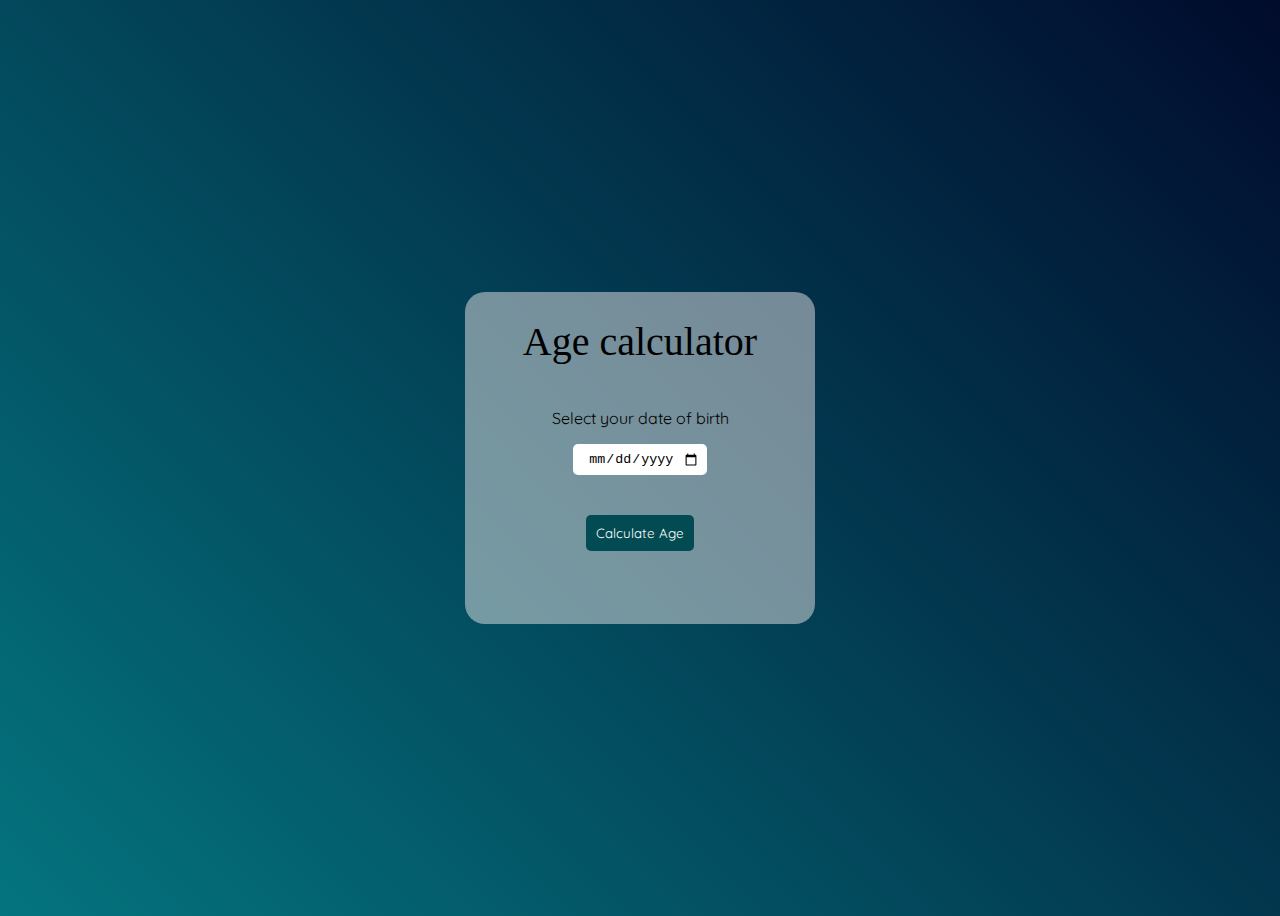
<file: Age/index.html>
<!DOCTYPE html>
<html lang="en">
<head>
  <meta charset="UTF-8">
  <meta name="viewport" content="width=device-width, initial-scale=1.0">
  <title>Age Calculator</title>
  <link rel="stylesheet" href = "style.css">
  <link rel="preconnect" href="https://fonts.googleapis.com">
<link rel="preconnect" href="https://fonts.gstatic.com" crossorigin>
<link href="https://fonts.googleapis.com/css2?family=Quicksand:wght@300..700&display=swap" rel="stylesheet">
</head>
<body>
  <div class = "container">
    <h1>Age calculator</h1>
    <p>Select your date of birth</p>
    <input id = "birthday" type = "date"><br> <br>
    <button id = "btn" >Calculate Age</button> <br>
    <input id = "display" type = "text" readonly>
    
  </div>
    <script src = "script.js" ></script>
</body>
</html>
</file>
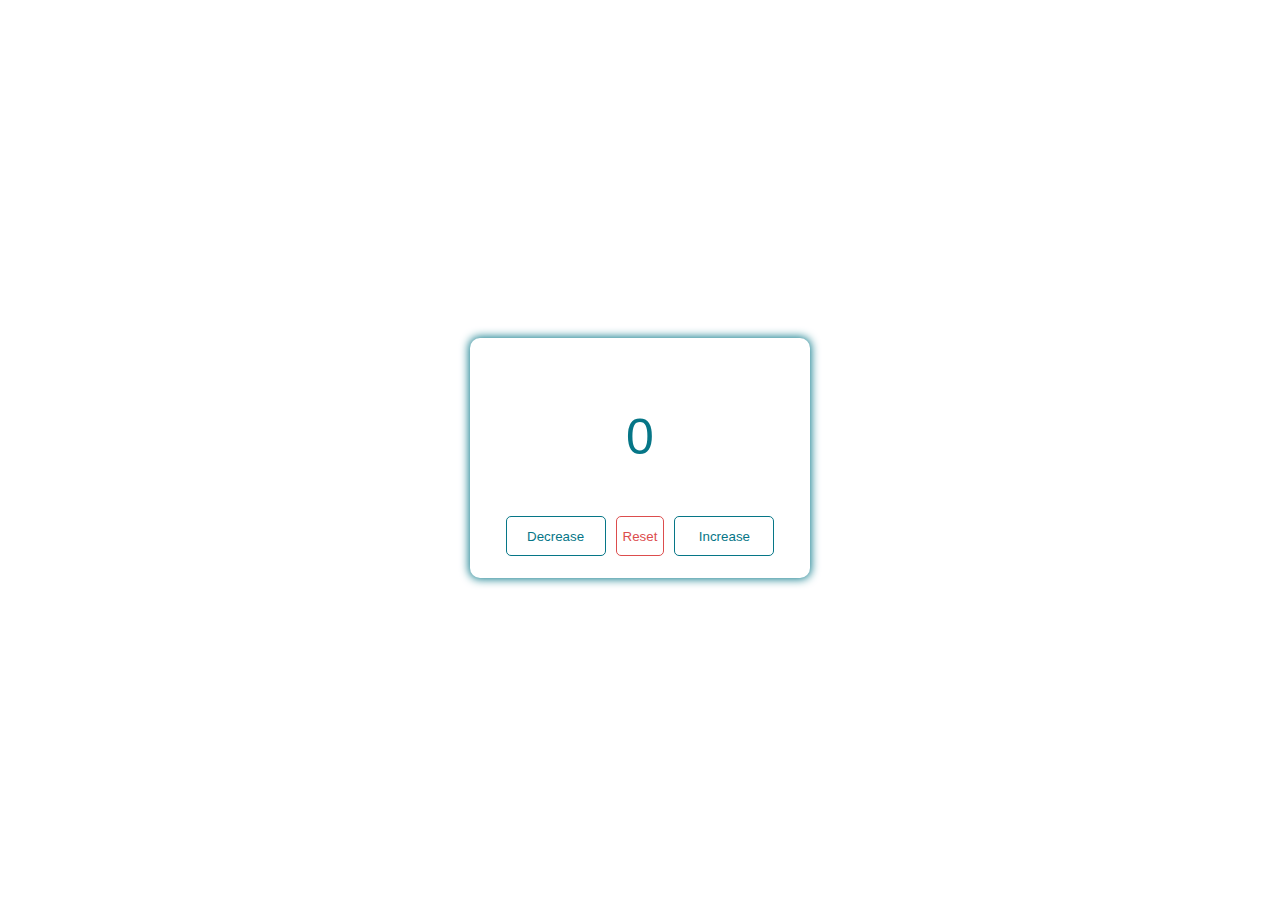
<file: Counter/index.html>
<!DOCTYPE html>
<html lang="en">
<head>
  <meta charset="UTF-8">
  <meta name="viewport" content="width=device-width, initial-scale=1.0">
  <title>Counter</title>
  <link rel="stylesheet" href="style.css">
</head>
<body>
  <div class="parent">
    <div class = "child1">
      <p>0</p>
    </div>
    <div class="child2">
      <button class = btn>Decrease</button>
      <button class = btn2>Reset</button>
      <button class = btn>Increase</button>
    </div>

  </div>
  <script src="script.js"></script>
</body>
</html>
</file>
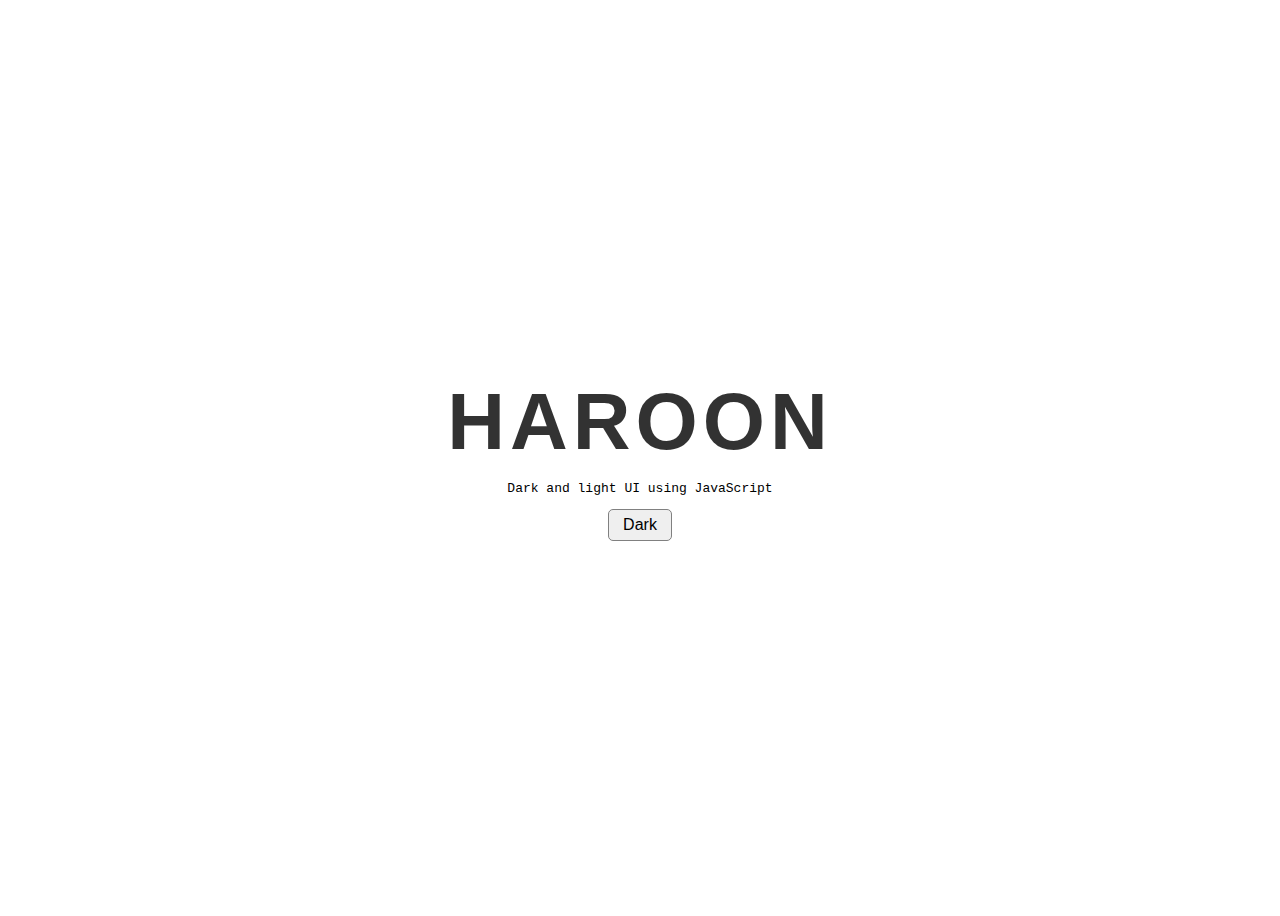
<file: Dark-Mode-using-JS/index.html>
<!DOCTYPE html>
<html lang="en">
<head>
  <meta charset="UTF-8">
  <meta name="viewport" content="width=device-width, initial-scale=1.0">
  <title>Dark Mode</title>
  <link rel="stylesheet" href="style.css">
</head>
<body style="display: grid; place-items: center; height: 100vh;">

  <div style="text-align: center;">
    <h1>HAROON</h1>
    <p>Dark and light UI using JavaScript</p>
    <button>Dark</button>
  </div>
</body>
<script src="script.js"></script>
</html>


<!-- &#x2600 -->
</file>
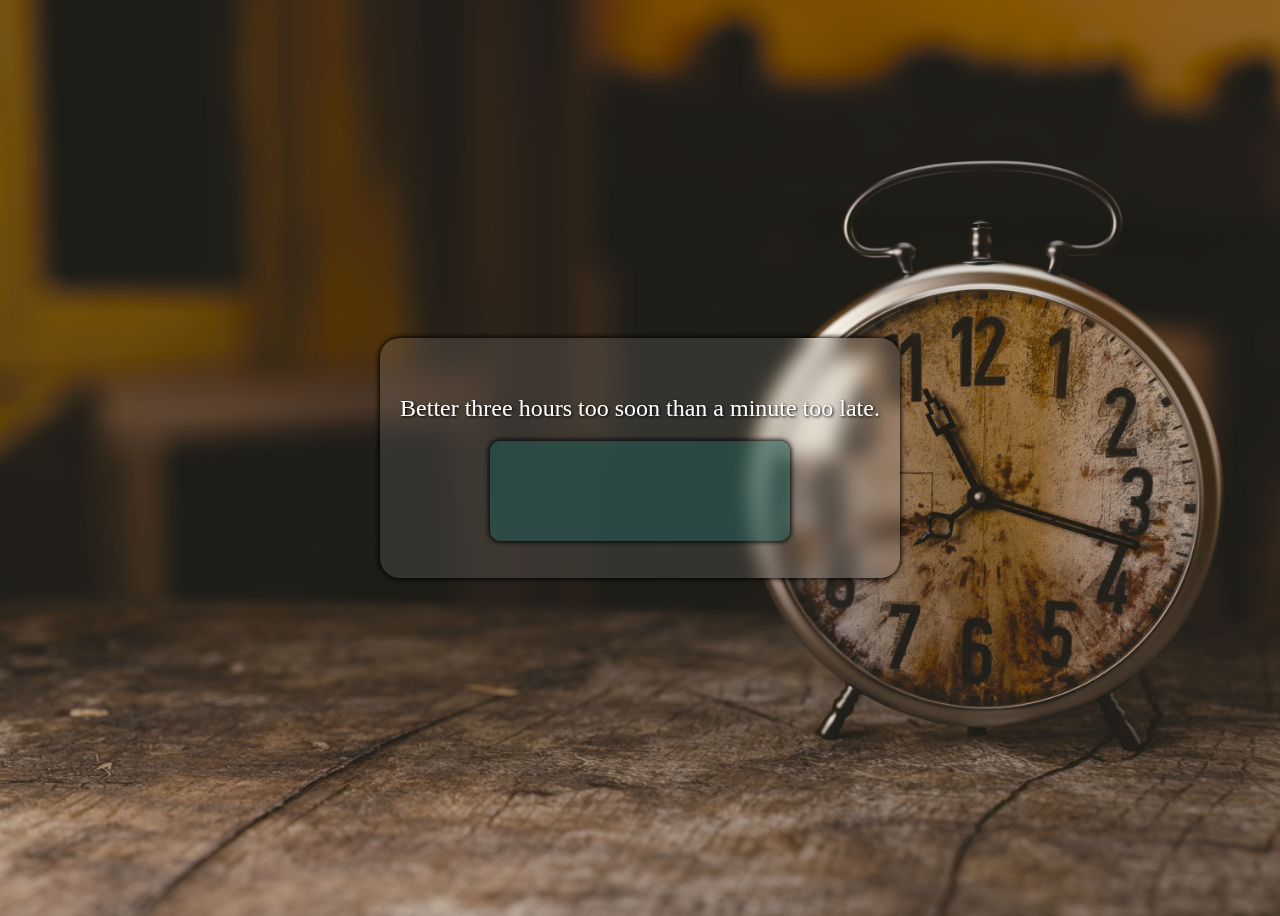
<file: digital-clock/index.html>
<!DOCTYPE html>
<html lang="en">
<head>
  <meta charset="UTF-8">
  <meta name="viewport" content="width=device-width, initial-scale=1.0">
  <title>DIGITAL CLOCK</title>
  <link rel="stylesheet" href="style.css">
  
</head>
<body>
 <div class = "container">
    <h2>Better three hours too soon than a minute too late.</h2>
    <div class="clock" id="clock">
    
    </div>

  </div>
  <script src="script.js"></script>
</body>
</html>
</file>
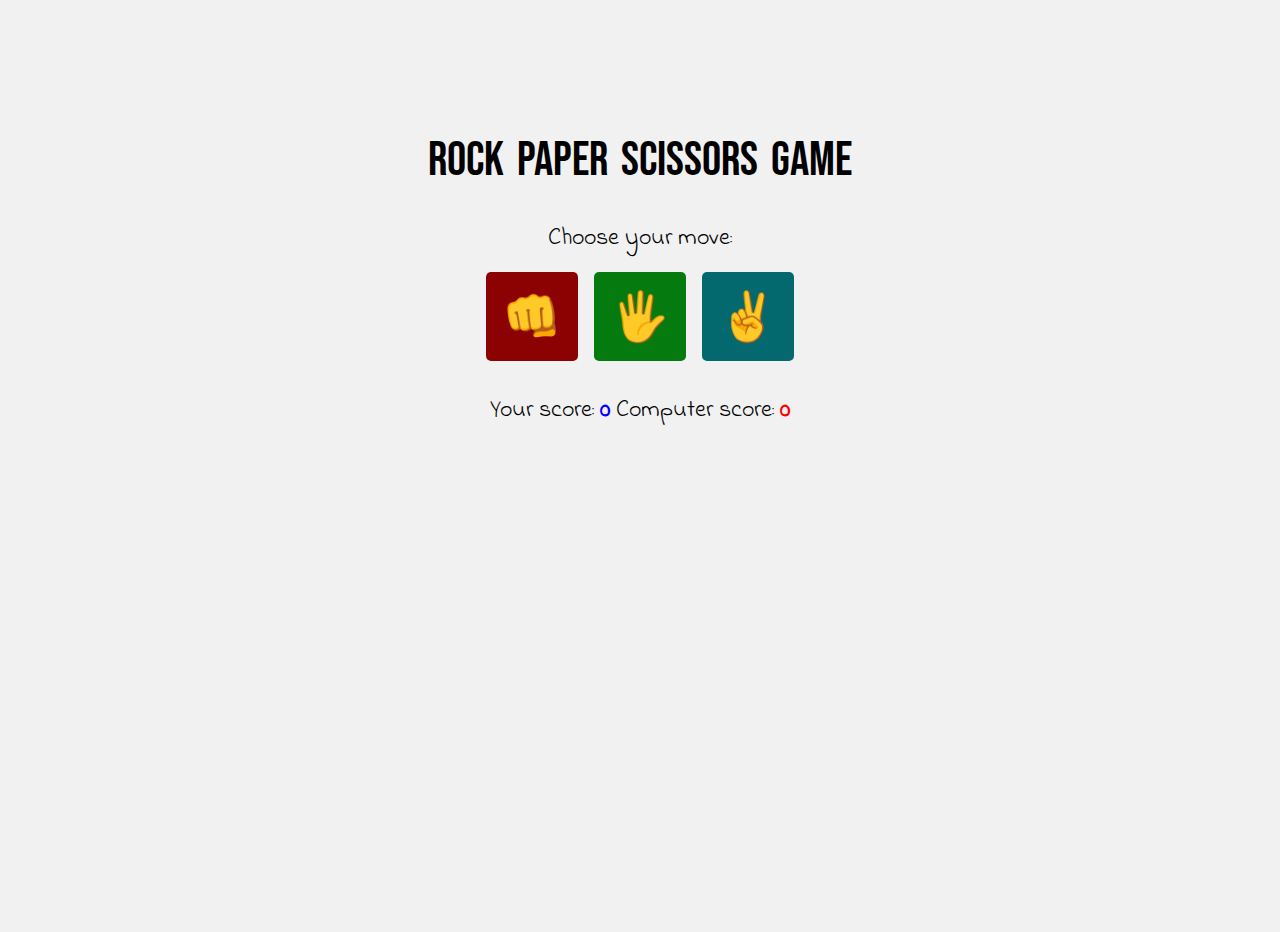
<file: Rock-Paper-Scissor/index.html>
<!DOCTYPE html>
<html lang="en">
<head>
    <meta charset="UTF-8">
    <meta http-equiv="X-UA-Compatible" content="IE=edge">
    <meta name="viewport" content="width=device-width, initial-scale=1.0">
    <title>Rock Paper Scissors Game</title>
    <link rel="stylesheet" href="style.css">
    <link rel="preconnect" href="https://fonts.googleapis.com">
<link rel="preconnect" href="https://fonts.gstatic.com" crossorigin>
<link href="https://fonts.googleapis.com/css2?family=Bebas+Neue&display=swap" rel="stylesheet">
<link rel="preconnect" href="https://fonts.googleapis.com">
<link rel="preconnect" href="https://fonts.gstatic.com" crossorigin>
<link href="https://fonts.googleapis.com/css2?family=Indie+Flower&display=swap" rel="stylesheet">
</head>
<body>
    <h1>Rock Paper Scissors Game</h1>
    <p>Choose your move:</p>
    <div class="buttons">
        <button id="rock">&#x1F44A;</button>
        <button id="paper">&#x1f590;</button>
        <button id="scissors">&#x270c;</button>
    </div>
    <p id="result"></p>
    <p id="scores">
        Your score: <span id="user-score">0</span>
        Computer score: <span id="computer-score">0</span>
    </p>
    <script src="script.js"></script>
</body>
</html>
</file>
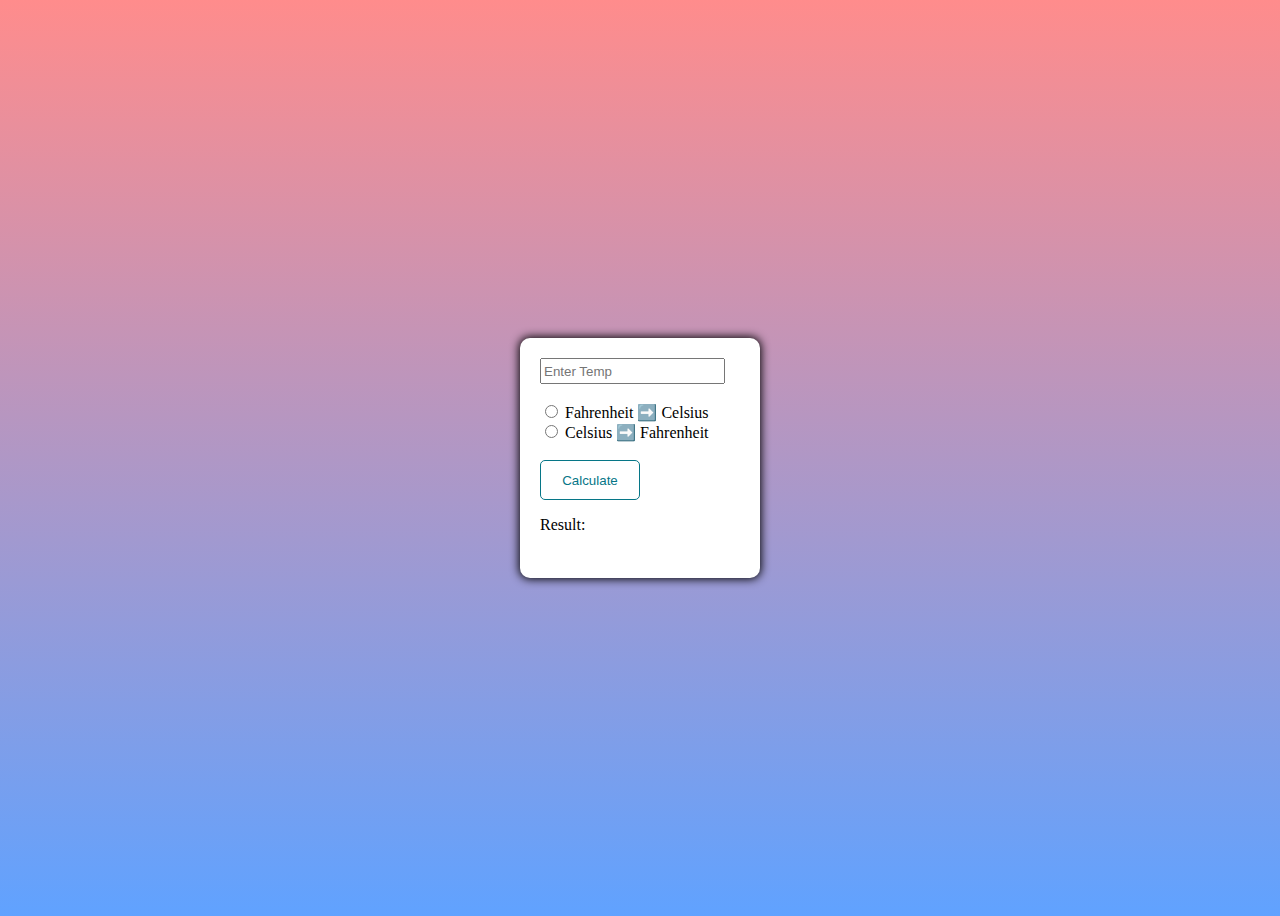
<file: Temp/index.html>
<!DOCTYPE html>
<html lang="en">
<head>
  <meta charset="UTF-8">
  <meta name="viewport" content="width=device-width, initial-scale=1.0">
  <title>Temp Converter</title>
  <script defer src="script.js"></script>
  <link rel="stylesheet" href="style.css">
</head>
<body>
  <div class = "container">
    <input type = "text" id = "inputText" placeholder="Enter Temp"> <br><br>
    <input type="radio" id = "fahren" name="unit" value="Fahrenheit">
    <label for="fahren">Fahrenheit ➡️ Celsius</label><br>
    <input type="radio" id = "celsius" name="unit" value="Celsius"> 
    <label for="celsius">Celsius ➡️ Fahrenheit</label><br><br>
    <button id="btn">Calculate</button>
    <p id="result">Result: </p>
  </div>
</body>
</html>
</file>
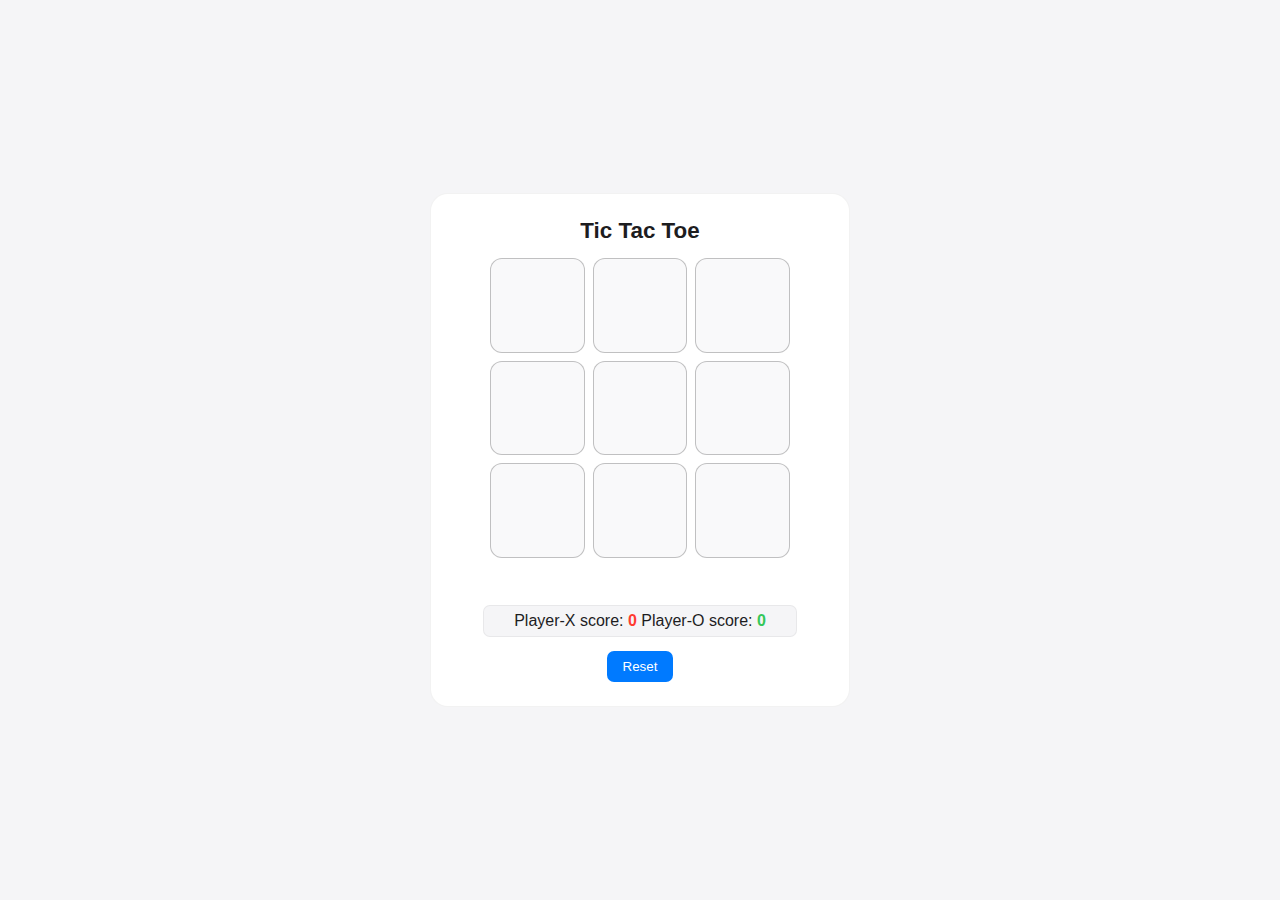
<file: tic-tac-toe/index.html>
<!DOCTYPE html>
<html lang="en">
<head>
  <meta charset="UTF-8">
  <meta name="viewport" content="width=device-width, initial-scale=1.0">
  <title>Tic Tac Toe</title>
  <link rel="stylesheet" href="style.css">
  
</head>
<body>
  <div class ="outer-box">
    <h2>Tic Tac Toe</h2>

    <div id="container">
      <button class="option-btn"></button>
      <button class="option-btn"></button>
      <button class="option-btn"></button>
      <button class="option-btn"></button>
      <button class="option-btn"></button>
      <button class="option-btn"></button>
      <button class="option-btn"></button>
      <button class="option-btn"></button>
      <button class="option-btn"></button>
    </div>

    <p id = "result" >
    
    </p>

    <div id="count">
      <p>
        Player-X score: <span id="xscore">0</span>
        Player-O score: <span id="oscore">0</span>
      </p>
    </div>
    <button id="reset-btn">Reset</button>
  </div>
  <script src="script.js"></script>

  
</body>
</html>
</file>
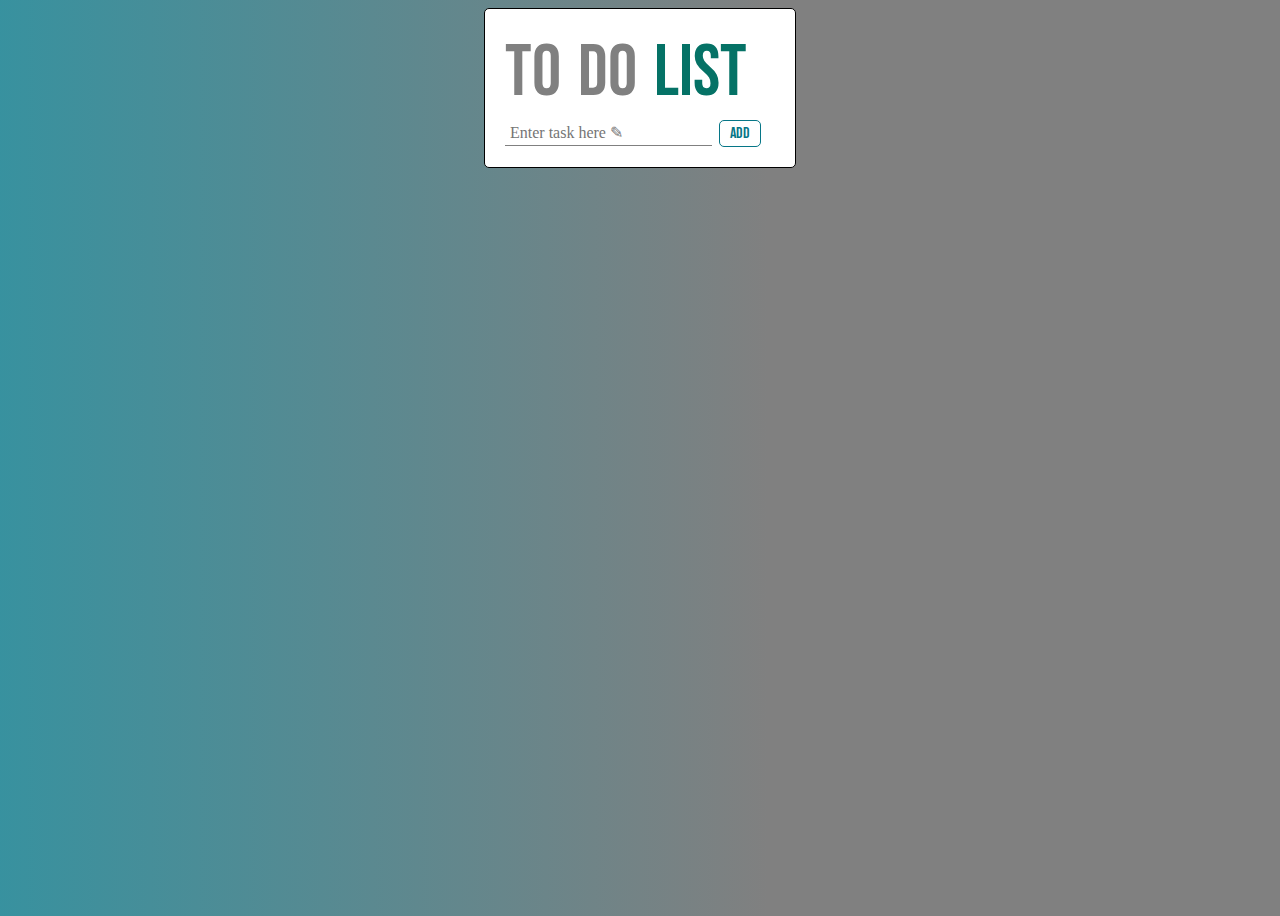
<file: To-do-list/index.html>
<!DOCTYPE html>
<html lang="en">
<head>
  <meta charset="UTF-8">
  <meta name="viewport" content="width=device-width, initial-scale=1.0">
  <title>To-Do-list</title>
  <link rel="stylesheet" href="style.css">
  <link rel="preconnect" href="https://fonts.googleapis.com">
<link rel="preconnect" href="https://fonts.gstatic.com" crossorigin>
<link href="https://fonts.googleapis.com/css2?family=Indie+Flower&display=swap" rel="stylesheet">
<link href="https://fonts.googleapis.com/css2?family=Bebas+Neue&display=swap" rel="stylesheet">
</head>
<body>
  <div class ="container">
    <h1>
      To do <span>List</span>
    </h1>
    
    <input type="text" name="inputbox" id = "inputbox" placeholder="Enter task here ✎" maxlength="30" autocomplete="off">

    <button id="add-btn">
      Add
    </button>

    <div id="tasks">
    
    </div>
  </div>
  <script src="script.js"></script>
</body>
</html>
</file>
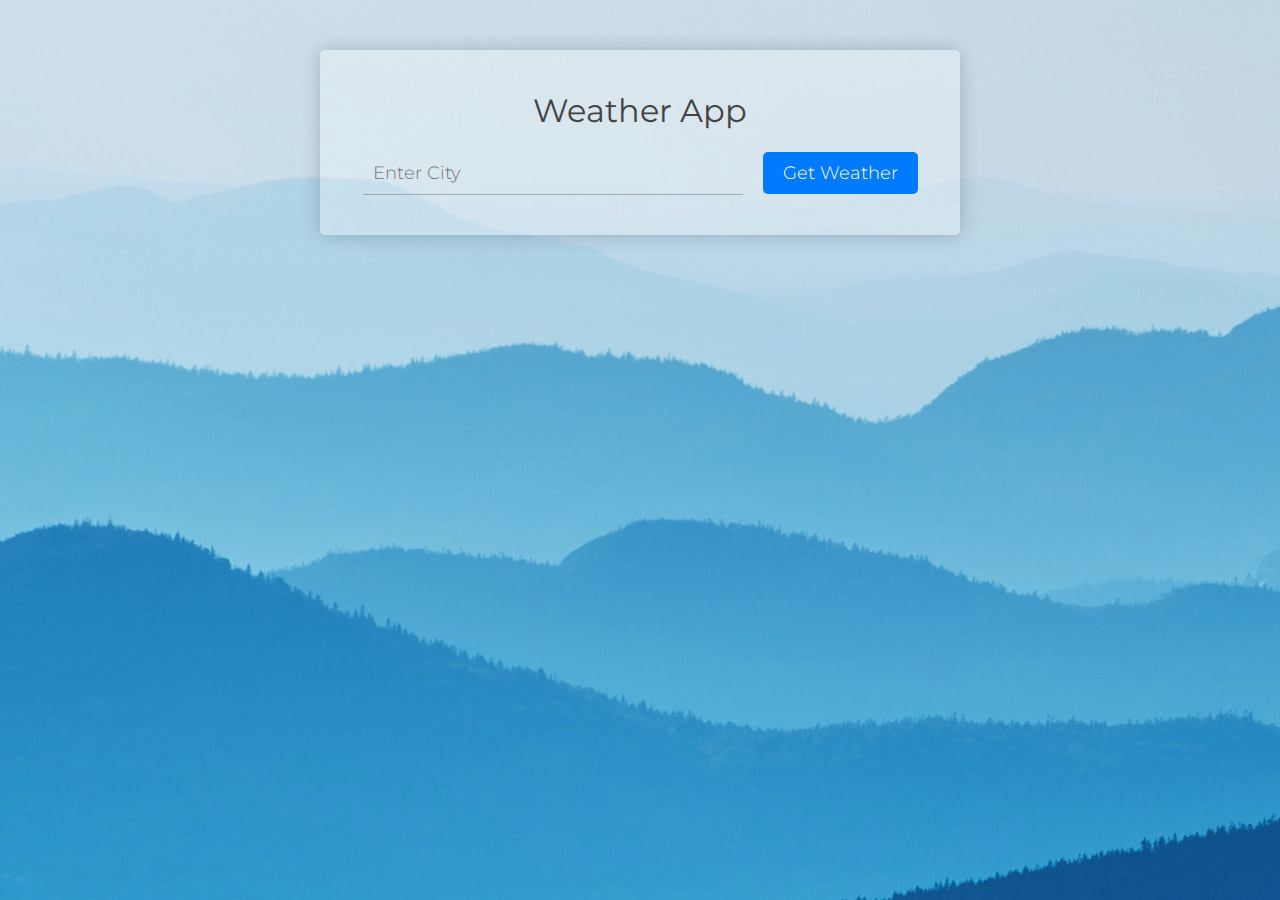
<file: Weather-App/index.html>
<!DOCTYPE html>
<html lang="en">
  <head>
    <meta charset="UTF-8" />
    <meta http-equiv="X-UA-Compatible" content="IE=edge" />
    <meta name="viewport" content="width=device-width, initial-scale=1.0" />
    <title>Weather App</title>
    <link rel="stylesheet" href="style.css" />
    <link rel="preconnect" href="https://fonts.googleapis.com">
<link rel="preconnect" href="https://fonts.gstatic.com" crossorigin>
<link href="https://fonts.googleapis.com/css2?family=Montserrat:ital,wght@0,100..900;1,100..900&display=swap" rel="stylesheet">
<link rel="preconnect" href="https://fonts.googleapis.com">
<link rel="preconnect" href="https://fonts.gstatic.com" crossorigin>
<link href="https://fonts.googleapis.com/css2?family=Mozilla+Text:wght@200..700&display=swap" rel="stylesheet">
  </head>
  <body>
    <div class="container">
      <h1>Weather App</h1>
      <form>
        <input type="text" id="city-input" placeholder="Enter City"/>
        <input type="submit" value="Get Weather" />
      </form>
      <div id="weather-data">
        <div class="icon">
          <!-- <img src="http://openweathermap.org/img/wn/01d.png" alt="Weather Icon"> -->
        </div>
        <div class="temperature"></div>
        <div class="description"></div>
        <div class="details">
          <!-- <div>Feels like: 23°C</div>
                <div>Humidity: 40%</div>
                <div>Wind speed: 5 m/s</div> -->
        </div>
      </div>
    </div>
    <script src="script.js"></script>
  </body>
</html>
</file>
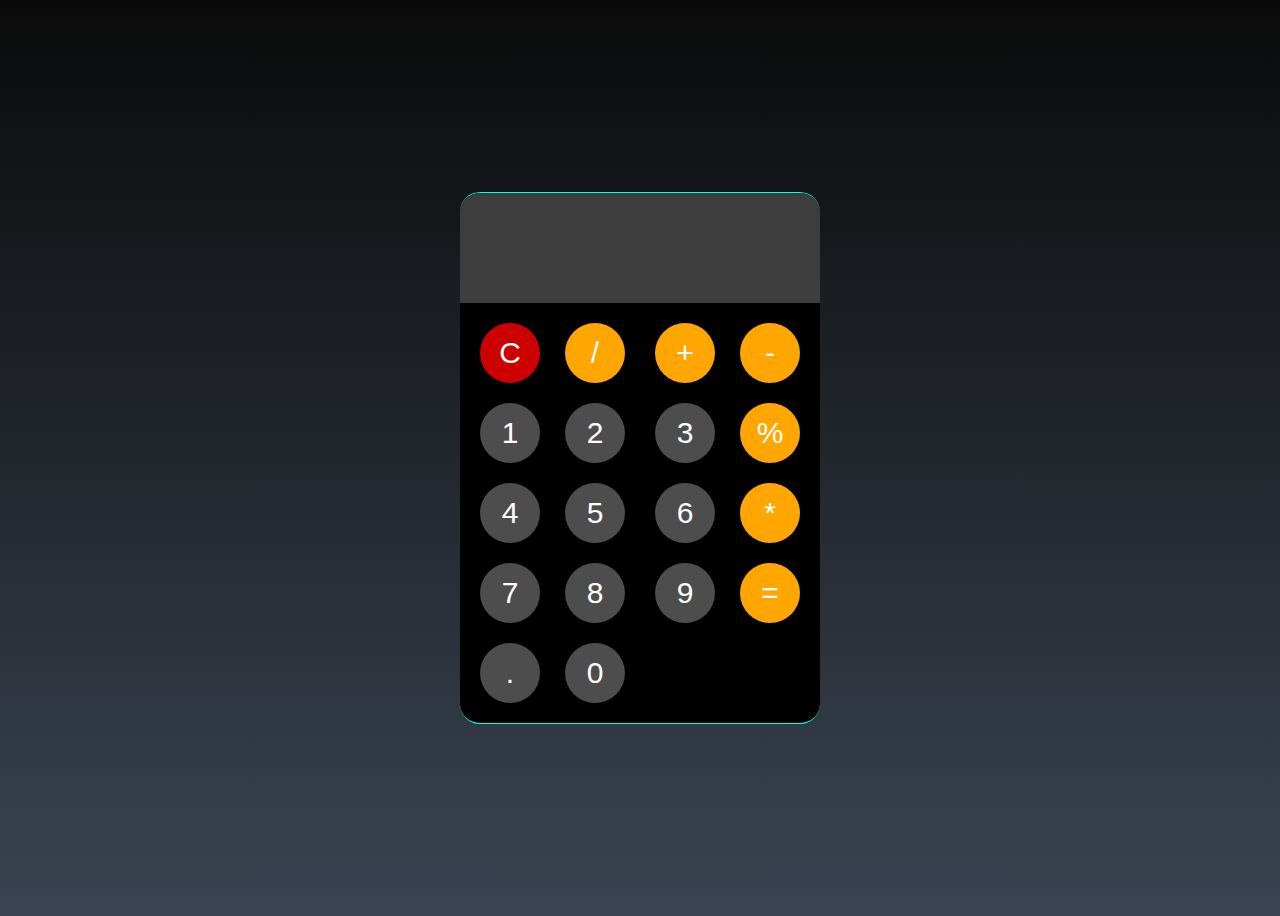
<file: Calculator/Index..html>
<!DOCTYPE html>
<html lang="en">
<head>
  <meta charset="UTF-8">
  <meta name="viewport" content="width=device-width, initial-scale=1.0">
  <title>Calculator</title>
  <link rel="stylesheet" href="style.css">
  <link rel="preconnect" href="https://fonts.googleapis.com">
<link rel="preconnect" href="https://fonts.gstatic.com" crossorigin>
<link href="https://fonts.googleapis.com/css2?family=Quicksand:wght@300..700&display=swap" rel="stylesheet">
</head>
<body>
  <div id ="container">
    <input type = "text" id = "display" readonly maxlength="10">
    <div id ="buttons">
      <button id = "c" class="operator">C</button>
      <button class="operator">/</button>
      <button class="operator">+</button>
      <button class="operator">-</button>
      <button>1</button>
      <button>2</button>
      <button>3</button>
      <button class="operator">%</button>
      <button>4</button>
      <button>5</button>
      <button>6</button>
      <button class="operator" >*</button>
      <button>7</button>
      <button>8</button>
      <button>9</button>
      <button class="operator">=</button>
      <button>.</button>
      <button>0</button>
    </div>
  </div>
  <script src = "script.js"></script>
</body>
</html>
</file>
<file: Age/style.css>
body{
  display: grid;
  place-items: center;
  height: 100vh;
  background: linear-gradient(45deg, rgb(4, 116, 126), rgb(1, 11, 44)) ;
}

.container{
  display: flex;
  flex-direction: column;
  justify-content: center;
  align-items: center;
  background-color: rgba(241, 234, 234, 0.486);
  width: 350px;
  border-radius: 20px;
  color: black;
  font-family: "Quicksand", sans-serif;
  position: relative;
  overflow: hidden;
  padding-bottom: 20px;
}
h1{
  font-size: 40px;
  font-weight: 400;
  font-family: 'Times New Roman', Times, serif;
}

input{
  padding: 7px;
  border-radius: 5px;
  border: none;
  cursor: pointer;
  outline: none;
  text-align: center;
  
}

#display{
  outline: none;
  cursor: default;
  background-color: transparent; 
  font-family: "Quicksand", sans-serif; 
  color: rgb(11, 88, 119);
  font-weight: 700;
  font-size: 15px;
  width: 100%;

}

button{
  padding: 10px;
  border-radius: 5px;
  border: none;
  color: white;
  background-color: rgb(3, 75, 82);
  font-family: "Quicksand", sans-serif;
  cursor: pointer;
}

button:hover{
  opacity: 0.8;
}

button:active{
  background-color: red;
}
</file>
<file: Counter/style.css>
body{
  display: grid;
  place-items: center;
  height: 100vh;
}


.parent{
  border: none;
  width: 300px;
  height: 200px;
  padding: 20px;
  text-align: center;
  display: flex;
  flex-direction: column;
  box-shadow: 0px 0px 10px 1px rgb(6, 118, 135);
  border-radius: 10px;
}

p{
  font-size: 50px;
  font-family: Arial, Helvetica, sans-serif;
  font-weight: 100;
  color: rgb(6, 118, 135);
}

.child2{
  display: flex;
  flex-direction: row;
  justify-content:center;
  gap: 10px;
}

.btn{
  width: 100px;
  height: 40px;
  border: solid 1px rgb(6, 118, 135);
  background-color: white;
  color: rgb(6, 118, 135);
  border-radius: 5px;
  transition: background-color 0.40s,
    color 0.40s,
    transform 0.2s;
    cursor: pointer;
  }
  
  .btn:hover{
    background-color: rgb(6, 118, 135);
    color: white;
  }
  
  .btn:active{
    transform: scale(0.9);
  }
  
  .btn2{
    border: solid 1px rgb(220, 77, 77);
    background-color: white;
    color: rgb(220, 77, 77);
    border-radius: 5px;
    transition: background-color 0.40s,
      color 0.40s,
      transform 0.2s;
      cursor: pointer;
}

.btn2:hover{
  background-color: rgb(220, 77, 77);
  color: white;
}

.btn2:active{
  transform: scale(0.9);
}
</file>
<file: Dark-Mode-using-JS/style.css>
h1{
  font-family:'Segoe UI', Tahoma, Geneva, Verdana, sans-serif;
  font-weight: 900;
  font-size: 5rem;
  letter-spacing: 5px;
  opacity: 0.8;
  margin: 0;
  padding: 0;
}

button{
  width: 4rem;
  height: 2rem;
  font-size: 1rem;
  border: solid 1px grey;
  border-radius: 5px;
  cursor: pointer;
  transition: scale 0.3s;
  
}

button:hover{
  scale: 0.9;
}

p{

  font-family:monospace;
  font-weight: 100;
  
}
</file>
<file: digital-clock/style.css>
body{
  display: grid;
  place-items: center;
  height: 100vh;
  background: url('bg.jpg') no-repeat center center / cover;
}
.container{
  display: flex;
  flex-direction: column;
  align-items: center;
  border: none;
  height: 200px;
  padding: 20px;
  border-radius: 20px;
  box-shadow: 0px 0px 5px 1px black;
  background: rgba(255, 255, 255, 0.1);
  backdrop-filter: blur(10px);
  justify-content: center;
  text-align: center; 
  
}
h2{
  font-family:'Times New Roman', Times, serif;
  font-weight: 100;
  color: rgb(255, 255, 255);
  text-shadow: 1px 1px 3px rgb(0, 0, 0) ;
  text-align: center;
}

.clock{
  border: 2px black;
  box-shadow: 0px 0px 5px 1px black;
  width: 300px;
  height: 100px;
  background-color: rgba(10, 71, 68, 0.5);
  backdrop-filter: blur(10px);
  border-radius: 10px;
  text-align: center;
  color: white;
  display: flex;
  align-items: center;
  justify-content: center;
  font-size: 50px;

}
</file>
<file: Rock-Paper-Scissor/style.css>
body{
  background-color: #f1f1f1;
  font-family: 'Arial', 'sans-serif';
  margin: 0;
  padding: 0;
  display: gird;
  place-items: center;
  height: 100vh;
}

h1{
  font-size: 3rem;
  text-align: center;
  padding-top: 100px;
  font-family: "Bebas Neue", sans-serif;
  font-weight: 400;
  word-spacing: 5px;
  

}

p{
  font-size: 1.5rem;
  text-align: center;
  margin-bottom: 0.5rem;
  font-family: "Indie Flower", cursive;
  font-weight: 500;
  font-style: normal;
}

.buttons{
  display: flex;
  justify-content: center;
  
}

button{
  border: none;
  font-size: 3rem;
  margin: 0.5rem;
  padding: 1rem;
  cursor: pointer;
  /* background-color: black; */
  border-radius: 5px;
  transition: box-shadow 0.3s, scale 0.3s;
}

button:hover{
  box-shadow: 0px 0px 5px 3px rgb(0, 0, 0);
}
button:active{
  scale: 0.85;
}
#rock{
  background-color: rgb(140, 2, 2);
}

#paper{
  background-color: rgb(5, 122, 15);
}

#scissors{
  background-color: rgb(3, 105, 110);
}
#user-score{
  color: blue;
  font-weight: 700;

}

#computer-score{
  color: red;
  font-weight: 700;
}
</file>
<file: Temp/style.css>
body{
  display: grid;
  place-content: center;
  height: 100vh;
  background: linear-gradient(180deg, #ff000073, #006aff9f);


}



.container{
  width: 200px;
  height: 200px;
  padding: 20px;
  border: none;
  box-shadow: 0px 0px 10px 1px rgb(0, 0, 0);
  border-radius: 10px;
  background-color: white;
}

#inputText{
  height: 20px;
  outline: none;
}

button{
  width: 100px;
  height: 40px;
  border: solid 1px rgb(6, 118, 135);
  background-color: white;
  color: rgb(6, 118, 135);
  border-radius: 5px;
  transition: background-color 0.40s,
    color 0.40s,
    transform 0.2s;
    cursor: pointer;
}

button:hover{
  background-color: rgb(6, 118, 135);
  color: white;
}
  
button:active{
  transform: scale(0.9);
}
</file>
<file: To-do-list/style.css>
body{
  display: grid;
  justify-content: center;
  height: 100vh;
  background: linear-gradient(90deg, rgb(6, 118, 135, 0.8), grey 60%); 
  overflow: hidden;
  
  
  
}

.container{
  border: solid 1px black;
  /* max-width: 240px; */
  width: 270px;
  height: max-content;
  overflow-y: auto; 
  transition: overflow-y 0.3s ease;
  max-height: 300px;
  padding: 0px 20px 20px 20px;
  border-radius: 5px;
  /* box-shadow: 0px 0px 10px 1px  black; */
  background-color: white;
  border: 1px solid black;

  
}

h1{
  font-family: "Bebas Neue", sans-serif;
  color: grey;
  font-weight: 400;
  word-spacing: 5px;
  font-size:4.55rem;
  margin-bottom: 1px;
  margin-top: 20px;
  cursor: default;
 

}

#inputbox{
  outline: none;
  border: none;
  border-bottom: 1px grey solid;
  margin-right : 3px;
  padding-left: 5px;
  height: 1.4rem;
  font-family: 'Times New Roman', Times, serif;
  color: grey;
  font-size: 1rem;
  border-radius: 0;
  
  
}

#add-btn{
  border: solid 1px rgb(6, 118, 135);
  background-color: white;
  color: rgb(6, 118, 135);
  border-radius: 5px;
  padding: 3px 10px;
  font-family: "Bebas Neue", sans-serif;
  font-weight: 400;
  font-size: 1rem;
  margin-top: 2px;
  transition: background-color 0.40s,
    color 0.40s,
    transform 0.2s;
    cursor: pointer;
}

#add-btn:hover{
   background-color: rgb(6, 118, 135);
    color: white;
}

#add-btn:active{
  transform: scale(0.9);
}

span{
  color: rgb(5, 114, 102);
  
  
}
.task p {
  white-space: normal;       /* text can wrap */
  overflow-wrap: break-word; /* breaks extra-long words */
}
</file>
<file: Weather-App/style.css>
body{
  margin: 0;
  font-family: "Montserrat", sans-serif;
  font-weight: 100;
  background-color: #f7f7f7;
  background: url('bg.jpg');
  background-repeat: no-repeat;
  background-position: top center;
  
  
  
}

h1{
  font-weight: 400;
  color: rgb(69, 66, 66);
}

.container {
  background-color: rgb(255, 255, 255, 0.3);
  box-shadow: 0 0 20px rgba(0, 0, 0, 0.2);
  margin: 0 auto;
  margin-top: 50px;
  text-align: center;
  max-width: 600px;
  border-radius: 5px;
  padding: 20px;
 
}
form {
  display: flex;
  justify-content: center;
  align-items: center;
  margin-bottom: 20px;
}

form input[type="text"] {
  padding: 10px;
  background-color: transparent;
  border: none;
  border-bottom: 1px rgba(128, 128, 128, 0.567) solid;
  margin-right: 20px;
  outline: none;
  font-size: 18px;
  width:60%;
  font-weight: 300;
  font-family: "Montserrat", sans-serif;
  border-radius: 0;
  


}

form input[type="submit"] {
  background-color: #007bff;
  color: #fff;
  border: none;
  padding: 10px 20px;
  border-radius: 5px;
  font-size: 18px;
  cursor: pointer;
  outline: none;
  transition: background-color 0.3s ease;
  font-weight: 300;
  font-family: "Montserrat", sans-serif;
}

form input[type="submit"]:hover {
  background-color: #0062cc;
  box-shadow: 0 8px 20px rgb(0 94 203 / 0.5);
  transform: translateY(-2px);
}

form input[type="submit"]:active {
  background-color: #0047a3;
  box-shadow: 0 4px 12px rgb(0 71 163 / 0.45);
  transform: translateY(0);
}

.icon img {
  width: 100px;
  height: 100px;
  background-size: contain;
  background-repeat: no-repeat;
  background-position: center center;
}

.temperature {
  font-size: 40px;
  font-weight: bold;
  margin: 20px 0;
  color: rgb(0 71 163);
}

.description{
    font-size: 24px;
    margin-bottom: 20px;
}

.details{
    display: flex;
    justify-content: center;
    text-align: center;
    
}

.details > div{
    padding: 20px;
    background-color: #f1f1f1;
    margin: 10px;
    flex: 1;
    border-radius: 5px;
    text-align: center;
    min-height: 45px;
    
}

@media  (max-width: 500px) {
  form{
    flex-direction: column;
    
  }
    form input[type="text"]{
        text-align: center;
        margin-bottom: 10px;
    }
  .container{
    margin: 0;
  }
}

.description{
  font-weight: 600;
  font-family: "Mozilla Text", sans-serif;
}

.details{
  font-weight: 400;
  font-family: "Mozilla Text", sans-serif;
  
}
</file>
<file: Calculator/style.css>
body{
  display: grid;
  place-items: center;
  height: 100vh;
  background: linear-gradient(180deg, #0a0a0a, #3a4452);
}


#display{
  width: 100%;
  height: 70px;
  font-size: 50px;
  padding: 20px;
  padding-right: 100px;
  text-align: right;
  background-color: hsl(0, 0%, 24%);
  border: none;
  color: rgb(255, 255, 255);
  outline: none;
  border-radius: 6px;
  font-family: "Quicksand", sans-serif;
  
}


#container{
 width: 350px;
 height: 470px; 
 display: grid;
 place-items: center;
 background-color: hsl(0, 0%, 0%);
 padding-bottom: 60px;
 border-radius: 20px;
 overflow: hidden;  
 border-style: solid;
 border-color: rgb(5, 255, 234);
 border-width: 0px;
 border-top-width: 1px;
 border-bottom-width: 1px;
 padding-left: 10px;

}

#buttons{
  display: grid;
  grid-template-columns: 80px 90px 90px 80px;
  place-items: center;
  padding-right: 20px;

}

button{
  height: 60px;
  width: 60px;
  margin-left: 0;
  margin-top: 20px;
  font-size: 30px;
  border-radius: 50%;
  border: none;
  font-family: Arial;
  font-weight: 100;
  cursor: pointer;
  color: white;
  background-color: hsl(0, 0%, 30%);
  transition: opacity 0.3s;
  text-align: center;
 
  
  
}
button:hover{
    background-color: hsl(0, 0%, 40%);
  
}

button:active{
    background-color: hsl(0, 0%, 50%);
}

.operator{
  background-color: hsl(39, 100%, 50%);
  text-align: center;
}

.operator:hover{
  background-color: hsl(39, 100%, 65%);
}

.operator:active{
  background-color: hsl(39, 100%, 75%);
}

#c{
  background-color: hsl(0, 100%, 40%);
}
#c:hover{
  background-color: hsl(0, 100%, 65%);
}

#c:active{
  background-color: hsl(0, 100%, 75%);
}
</file>
<file: tic-tac-toe/style.css>
/* Reset */
*,
*::before,
*::after {
  box-sizing: border-box;
  margin: 0;
  padding: 0;
}

html, body {
  height: 100%;
}

body {
  font-family: -apple-system, BlinkMacSystemFont, "Segoe UI", Roboto, sans-serif;
  background: #f5f5f7;
  display: grid;
  place-items: center;
  padding: 20px;
  color: #1d1d1f;
}

/* Card */
.outer-box {
  background: #ffffff;
  border-radius: 18px;
  padding: 24px;
  width: min(420px, 92vw);
  display: flex;
  flex-direction: column;
  align-items: center;
  gap: 14px;
  text-align: center;
  border: 1px solid rgba(0,0,0,0.05);
}

.outer-box h2 {
  font-size: 1.4rem;
  font-weight: 600;
}

/* Board */
#container {
  display: grid;
  grid-template-columns: repeat(3, 1fr);
  gap: 8px;
  width: min(300px, 78vw);
}

/* Option buttons */
.option-btn {
  aspect-ratio: 1 / 1;
  font-size: 2rem;
  border-radius: 12px;
  border: 1px solid rgba(0, 0, 0, 0.226);
  background: #f9f9fa;
  cursor: pointer;
  transition: background 0.2s ease, transform 0.15s ease;
}

.option-btn:hover:not(:disabled) {
  background: #f0f0f2;
  transform: translateY(-1px);
}

.option-btn:disabled {
  opacity: 0.5;
  cursor: not-allowed;
}

/* Result text */
#result {
  font-size: 1rem;
  font-weight: 400;
  min-height: 1.2em;
}

/* Score box */
#count {
  background: #f5f5f7;
  border-radius: 7px;
  padding: 6px 30px;
  font-weight: 200;
  border: 1px solid rgba(0,0,0,0.05);
  cursor: default;
}

/* Score colors */
#xscore { color: #ff3b30; font-weight: 600; }
#oscore { color: #34c759; font-weight: 600; }

/* Reset button */
#reset-btn {
  padding: 8px 16px;
  border-radius: 7px;
  border: none;
  background: #007aff;
  color: white;
  font-weight: 500;
  cursor: pointer;
  transition: background 0.2s ease;
}

#reset-btn:hover {
  background: #0066d6;
}

/* Mobile adjustments */
@media (max-width: 420px) {
  .outer-box {
    padding: 16px;
    width: 100%;
  }
}
</file>
